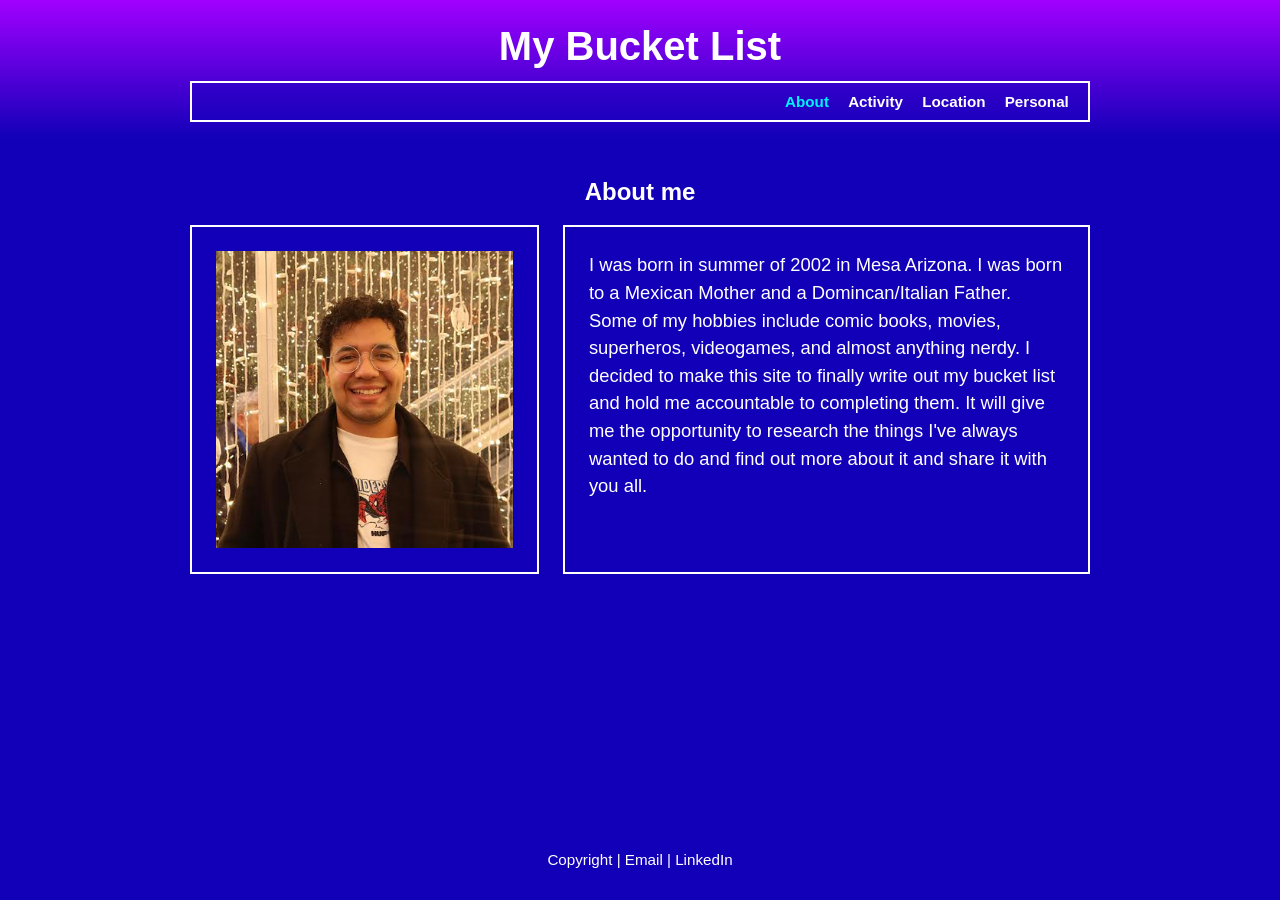
<file: index.html>
<!DOCTYPE html>
<html lang="en">
<head>
    <!-- Google tag (gtag.js) -->
    <script async src="https://www.googletagmanager.com/gtag/js?id=G-BRTGH0LW6L"></script>
    <script>
        window.dataLayer = window.dataLayer || [];
        function gtag(){dataLayer.push(arguments);}
        gtag('js', new Date());

        gtag('config', 'G-BRTGH0LW6L');
    </script>

    <meta charset="UTF-8">
    <meta name="viewport" content="width=device-width, initial-scale=1.0">
    <meta name="description" content="About page for my personal bucket list website showcasing my background and interests.">
    <meta name="author" content="Abram Lamboglia">
    <title>My Bucket List - About</title>
    <link rel="stylesheet" href="style.css">
</head>
<body>

    <header>
        <h1>My Bucket List</h1>
        <nav>
            <ul>
                <li><a href="index.html" class="active">About</a></li>
                <li><a href="activity.html">Activity</a></li>
                <li><a href="location.html">Location</a></li>
                <li><a href="personal.html">Personal</a></li>
            </ul>
        </nav>
    </header>

    <main>

        <section class="item-container">
            <h3>About me</h3>
            <div class="content-grid">
                <div class="media-box">
                    <img src="Personal Photo.png" alt="Personal photo">                
                </div>
                <div class="description-box">
                    <p>I was born in summer of 2002 in Mesa Arizona. I was born to a Mexican Mother and a Domincan/Italian Father. Some of my hobbies include comic books, movies, superheros, videogames, and almost anything nerdy. I decided to make this site to finally write out my bucket list and hold me accountable to completing them. It will give me the opportunity to research the things I've always wanted to do and find out more about it and share it with you all.</p>
                </div>
            </div>
        </section>
    </main>

    <footer>
        <p>Copyright | <a href="mailto:alambogl@asu.edu">Email</a> | <a href="https://www.linkedin.com/in/abram-lamboglia-b95251288/?isSelfProfile=true" target="_blank" rel="noopener noreferrer">LinkedIn</a></p>
    </footer>

</body>
</html>
</file>
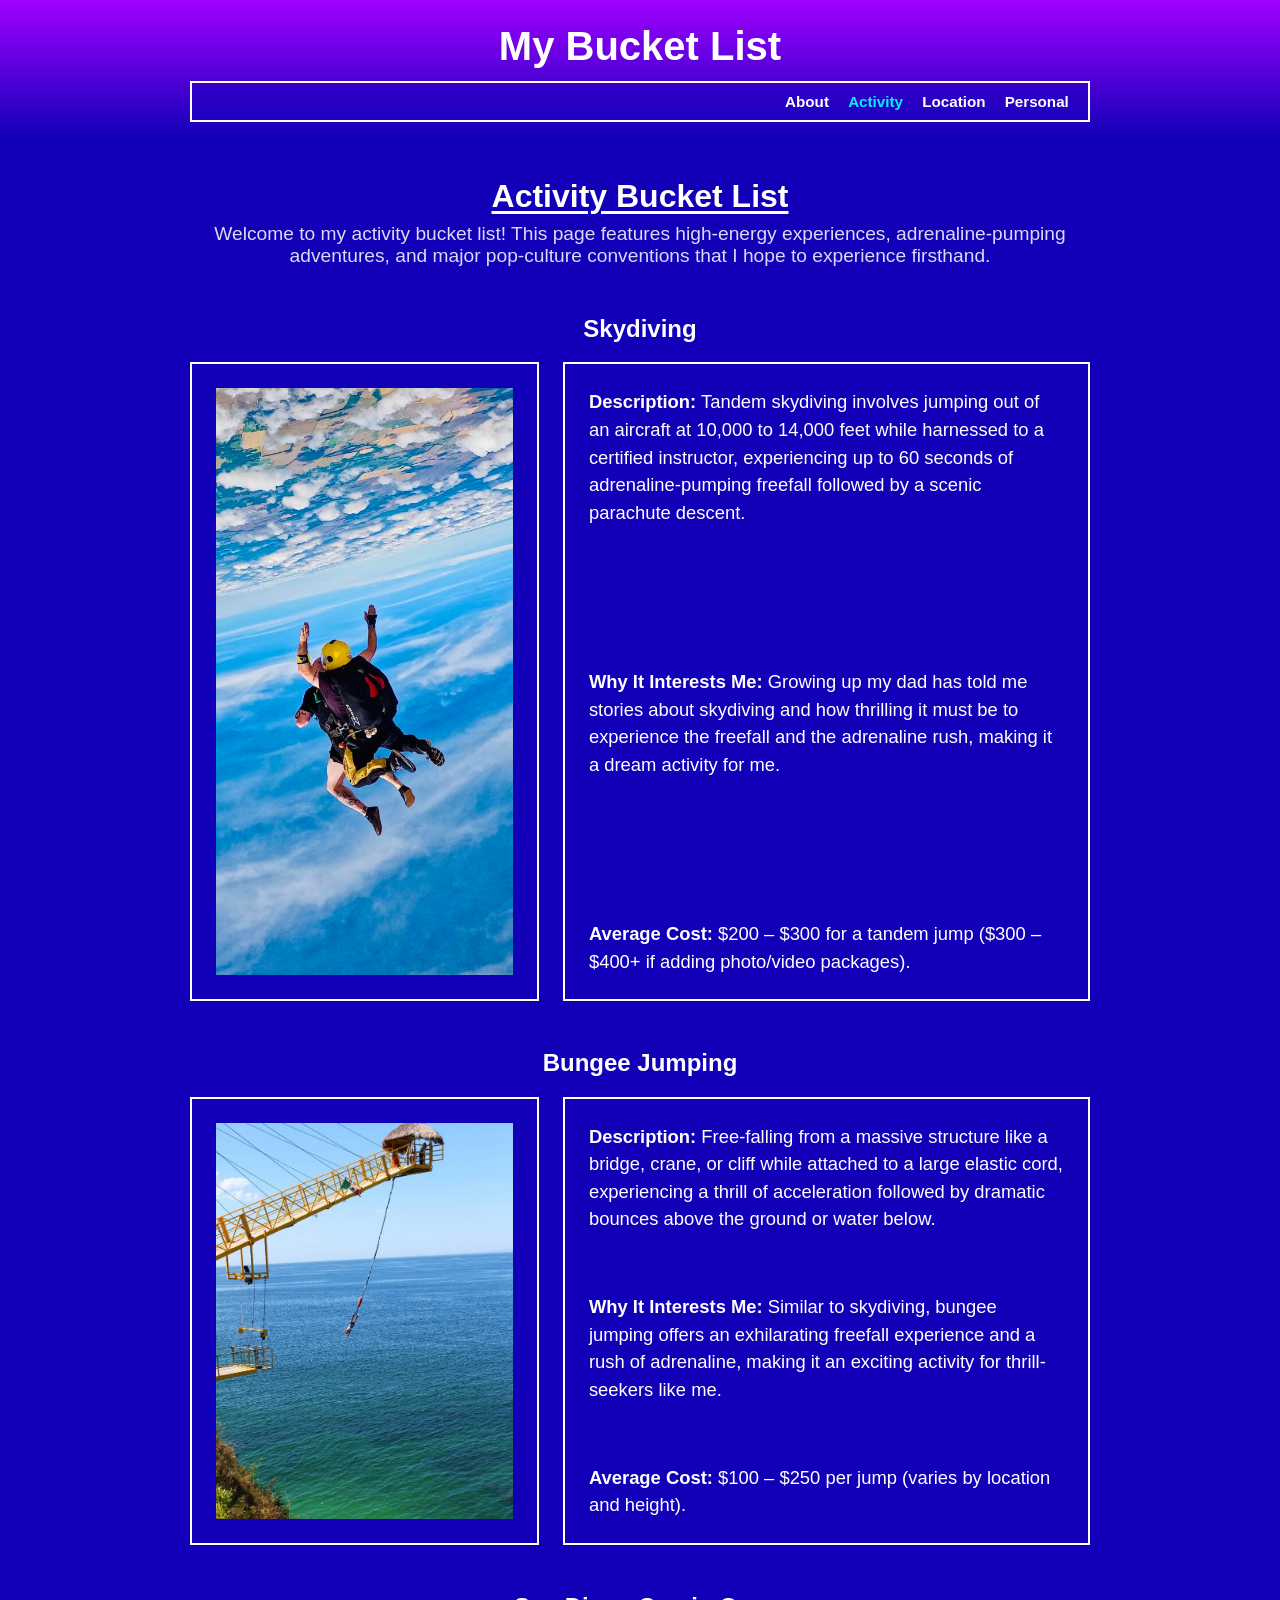
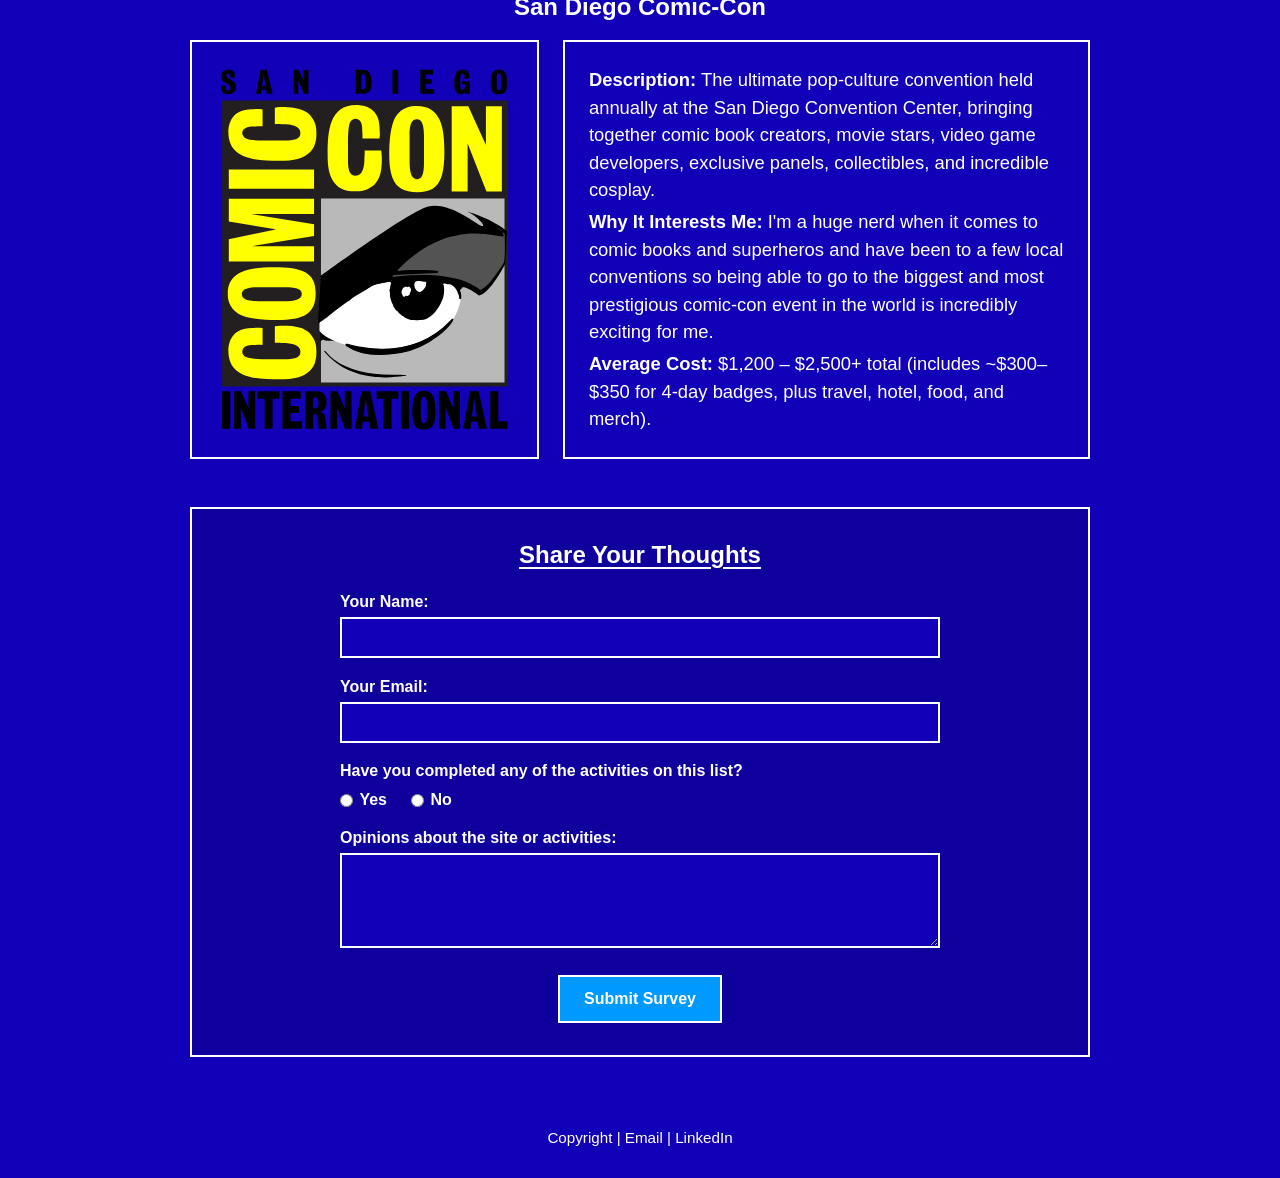
<file: activity.html>
<!DOCTYPE html>
<html lang="en">
<head>
    <!-- Google tag (gtag.js) -->
    <script async src="https://www.googletagmanager.com/gtag/js?id=G-BRTGH0LW6L"></script>
    <script>
        window.dataLayer = window.dataLayer || [];
        function gtag(){dataLayer.push(arguments);}
        gtag('js', new Date());

        gtag('config', 'G-BRTGH0LW6L');
    </script>
    
    <meta charset="UTF-8">
    <meta name="viewport" content="width=device-width, initial-scale=1.0">
    <meta name="description" content="Explore my activity bucket list featuring skydiving, bungee jumping, and San Diego Comic-Con.">
    <meta name="author" content="Abram Lamboglia">
    <title>My Bucket List - Activity</title>
    <link rel="stylesheet" href="style.css">
</head>
<body>

    <header>
        <h1>My Bucket List</h1>
        <nav>
            <ul>
                <li><a href="index.html">About</a></li>
                <li><a href="activity.html" class="active">Activity</a></li>
                <li><a href="location.html">Location</a></li>
                <li><a href="personal.html">Personal</a></li>
            </ul>
        </nav>
    </header>

    <main>
        <div class="intro">
            <h2>Activity Bucket List</h2>
            <p>Welcome to my activity bucket list! This page features high-energy experiences, adrenaline-pumping adventures, and major pop-culture conventions that I hope to experience firsthand.</p>
        </div>

        <!-- Activity 1: Skydiving -->
        <section class="item-container" style="margin-bottom: 3rem;">
            <h3>Skydiving</h3>
            <div class="content-grid">
                <div class="media-box">
                    <img src="skydiving.jpeg" alt="Tandem skydiving in the sky">
                </div>
                <div class="description-box">
                    <div>
                        <p><strong>Description:</strong> Tandem skydiving involves jumping out of an aircraft at 10,000 to 14,000 feet while harnessed to a certified instructor, experiencing up to 60 seconds of adrenaline-pumping freefall followed by a scenic parachute descent.</p>
                    </div>
                    <div>
                        <p><strong>Why It Interests Me:</strong> Growing up my dad has told me stories about skydiving and how thrilling it must be to experience the freefall and the adrenaline rush, making it a dream activity for me.</p>
                    </div>
                    <div>
                        <p><strong>Average Cost:</strong> $200 – $300 for a tandem jump ($300 – $400+ if adding photo/video packages).</p>
                    </div>
                </div>
            </div>
        </section>

        <!-- Activity 2: Bungee Jumping -->
        <section class="item-container" style="margin-bottom: 3rem;">
            <h3>Bungee Jumping</h3>
            <div class="content-grid">
                <div class="media-box">
                    <img src="bungeejumping.webp" alt="Bungee jumping off a platform over the ocean">
                </div>
                <div class="description-box">
                    <div>
                        <p><strong>Description:</strong> Free-falling from a massive structure like a bridge, crane, or cliff while attached to a large elastic cord, experiencing a thrill of acceleration followed by dramatic bounces above the ground or water below.</p>
                    </div>
                    <div>
                        <p><strong>Why It Interests Me:</strong> Similar to skydiving, bungee jumping offers an exhilarating freefall experience and a rush of adrenaline, making it an exciting activity for thrill-seekers like me.</p>
                    </div>
                    <div>
                        <p><strong>Average Cost:</strong> $100 – $250 per jump (varies by location and height).</p>
                    </div>
                </div>
            </div>
        </section>

        <!-- Activity 3: San Diego Comic-Con -->
        <section class="item-container" style="margin-bottom: 3rem;">
            <h3>San Diego Comic-Con</h3>
            <div class="content-grid">
                <div class="media-box">
                    <img src="comic con.svg" alt="San Diego Comic-Con International logo">
                </div>
                <div class="description-box">
                    <div>
                        <p><strong>Description:</strong> The ultimate pop-culture convention held annually at the San Diego Convention Center, bringing together comic book creators, movie stars, video game developers, exclusive panels, collectibles, and incredible cosplay.</p>
                    </div>
                    <div>
                        <p><strong>Why It Interests Me:</strong> I'm a huge nerd when it comes to comic books and superheros and have been to a few local conventions so being able to go to the biggest and most prestigious comic-con event in the world is incredibly exciting for me.</p>
                    </div>
                    <div>
                        <p><strong>Average Cost:</strong> $1,200 – $2,500+ total (includes ~$300–$350 for 4-day badges, plus travel, hotel, food, and merch).</p>
                    </div>
                </div>
            </div>
        </section>

        <!-- Survey Section -->
        <section class="survey-section">
            <h3>Share Your Thoughts</h3>
            <form class="survey-form" action="#" method="POST">

                <div class="form-group">
                    <label for="name">Your Name:</label>
                    <input type="text" id="name" name="name" required> 
                </div>

                <div class="form-group">
                    <label for="email">Your Email:</label>
                    <input type="email" id="email" name="email" required> 
                </div>

                <div class="form-group">
                    <label>Have you completed any of the activities on this list?</label>
                    <div class="radio-group">
                        <label class="radio-option">
                            <input type="radio" name="completed" value="yes" required> Yes
                        </label>
                        <label class="radio-option">
                            <input type="radio" name="completed" value="no"> No
                        </label>
                    </div>
                </div>

                <div class="form-group">
                    <label for="opinions">Opinions about the site or activities:</label>
                    <textarea id="opinions" name="opinions" rows="4"></textarea>
                </div>

                <button type="submit" class="submit-btn">Submit Survey</button>
            </form>
        </section>
    </main>

    <footer>
        <p>Copyright | <a href="mailto:alambogl@asu.edu">Email</a> | <a href="https://www.linkedin.com/in/abram-lamboglia-b95251288/?isSelfProfile=true" target="_blank" rel="noopener noreferrer">LinkedIn</a></p>
    </footer>

</body>
</html>
</file>
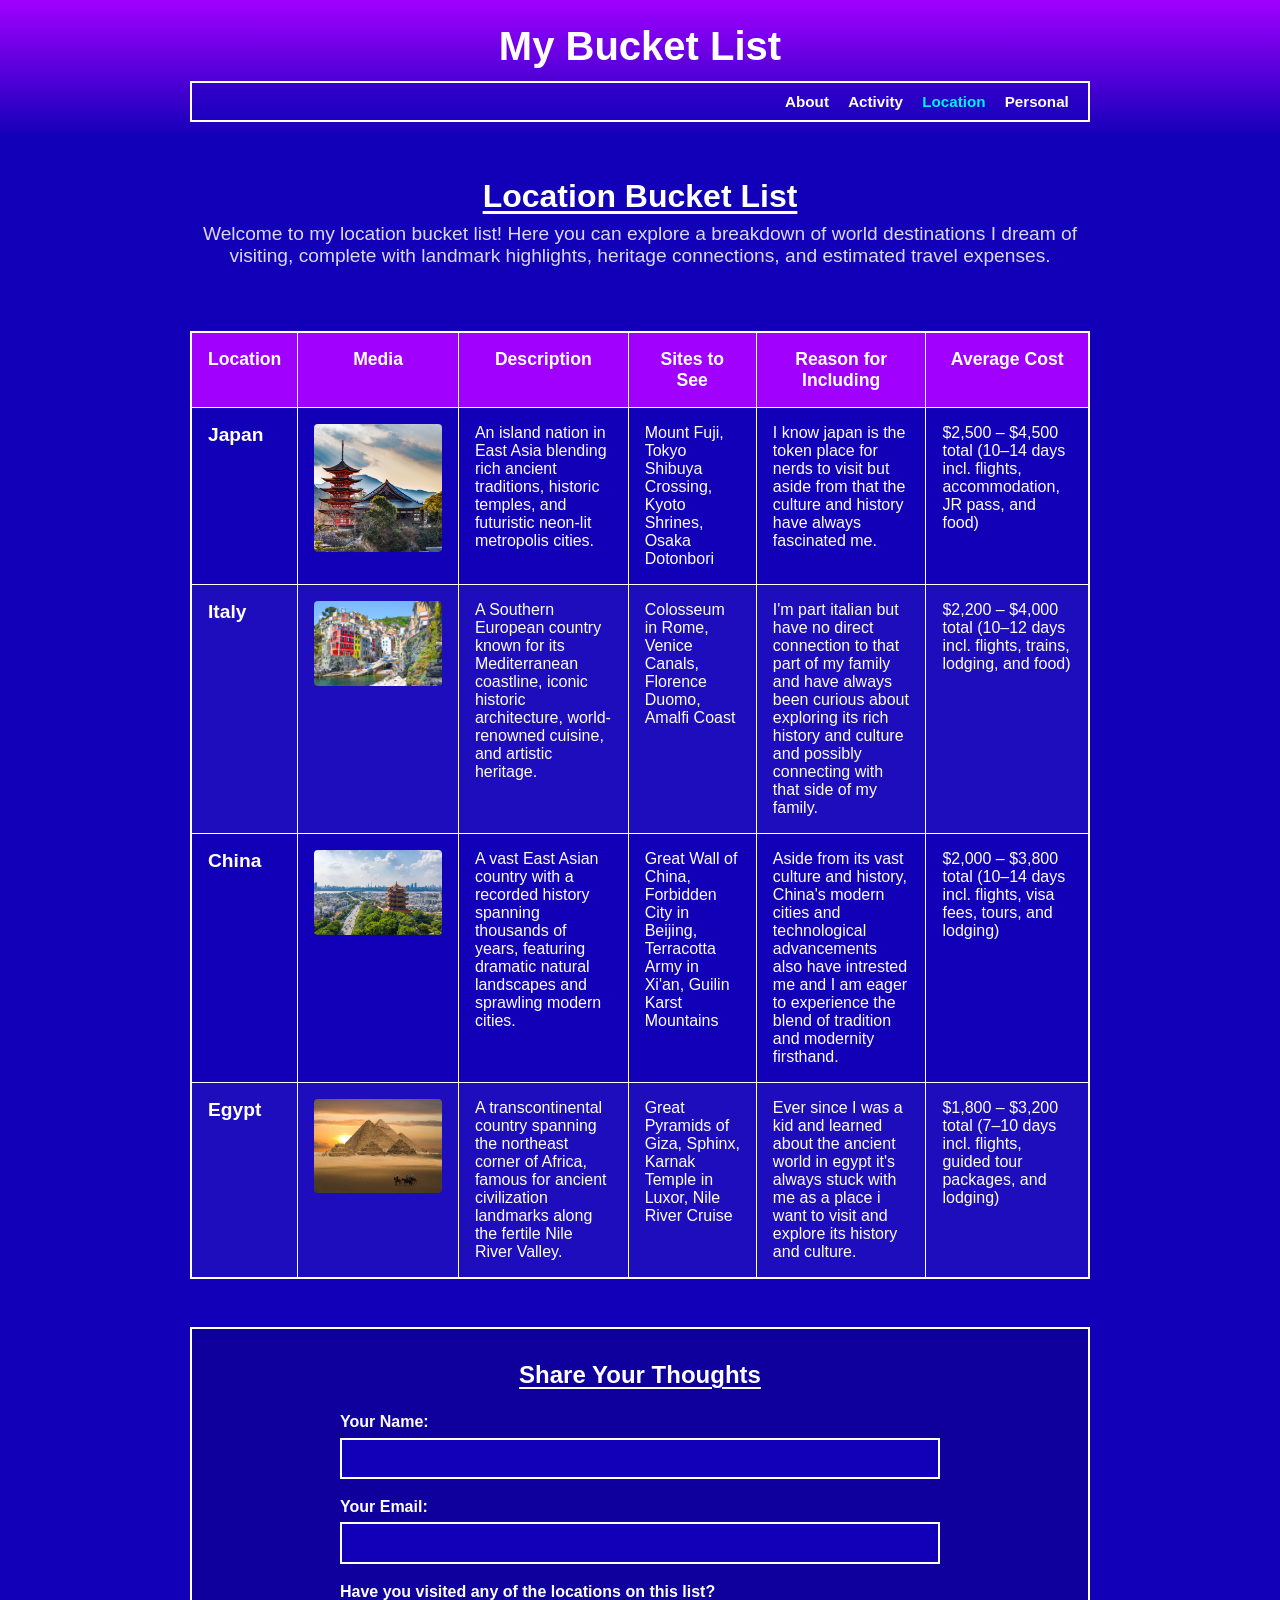
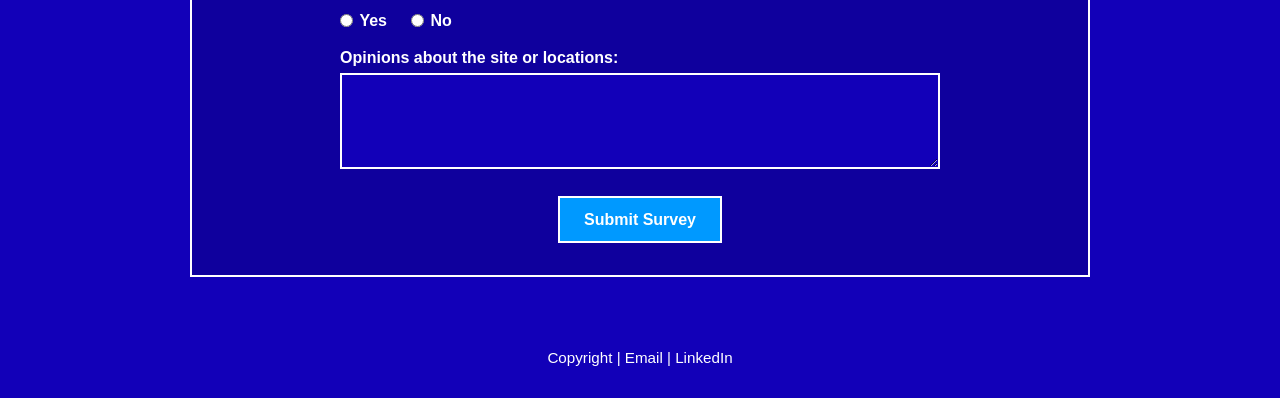
<file: location.html>
<!DOCTYPE html>
<html lang="en">
<head>
    <!-- Google tag (gtag.js) -->
    <script async src="https://www.googletagmanager.com/gtag/js?id=G-BRTGH0LW6L"></script>
    <script>
        window.dataLayer = window.dataLayer || [];
        function gtag(){dataLayer.push(arguments);}
        gtag('js', new Date());

        gtag('config', 'G-BRTGH0LW6L');
    </script>
    
    <meta charset="UTF-8">
    <meta name="viewport" content="width=device-width, initial-scale=1.0">
    <meta name="description" content="Discover my top location destinations including Japan, Italy, China, and Egypt.">
    <meta name="author" content="Abram Lamboglia">
    <title>My Bucket List - Location</title>
    <link rel="stylesheet" href="style.css">
</head>
<body>

    <header>
        <h1>My Bucket List</h1>
        <nav>
            <ul>
                <li><a href="index.html">About</a></li>
                <li><a href="activity.html">Activity</a></li>
                <li><a href="location.html" class="active">Location</a></li>
                <li><a href="personal.html">Personal</a></li>
            </ul>
        </nav>
    </header>

    <main>
        <div class="intro">
            <h2>Location Bucket List</h2>
            <p>Welcome to my location bucket list! Here you can explore a breakdown of world destinations I dream of visiting, complete with landmark highlights, heritage connections, and estimated travel expenses.</p>
        </div>

        <!-- Location Table Section -->
        <section class="table-container" style="margin-bottom: 3rem;">
            <div class="table-wrapper">
                <table class="location-table">
                    <thead>
                        <tr>
                            <th>Location</th>
                            <th>Media</th>
                            <th>Description</th>
                            <th>Sites to See</th>
                            <th>Reason for Including</th>
                            <th>Average Cost</th>
                        </tr>
                    </thead>
                    <tbody>
                        <!-- Japan -->
                        <tr>
                            <td class="location-name">Japan</td>
                            <td class="media-cell">
                                <img src="japan.jpg" alt="Pagoda and temple in Japan" class="location-img">
                            </td>
                            <td>An island nation in East Asia blending rich ancient traditions, historic temples, and futuristic neon-lit metropolis cities.</td>
                            <td>Mount Fuji, Tokyo Shibuya Crossing, Kyoto Shrines, Osaka Dotonbori</td>
                            <td>I know japan is the token place for nerds to visit but aside from that the culture and history have always fascinated me.</td>
                            <td>$2,500 – $4,500 total (10–14 days incl. flights, accommodation, JR pass, and food)</td>
                        </tr>

                        <!-- Italy -->
                        <tr>
                            <td class="location-name">Italy</td>
                            <td class="media-cell">
                                <img src="italy.jpg" alt="Colorful coastal village in Italy" class="location-img">
                            </td>
                            <td>A Southern European country known for its Mediterranean coastline, iconic historic architecture, world-renowned cuisine, and artistic heritage.</td>
                            <td>Colosseum in Rome, Venice Canals, Florence Duomo, Amalfi Coast</td>
                            <td>I'm part italian but have no direct connection to that part of my family and have always been curious about exploring its rich history and culture and possibly connecting with that side of my family.</td>
                            <td>$2,200 – $4,000 total (10–12 days incl. flights, trains, lodging, and food)</td>
                        </tr>

                        <!-- China -->
                        <tr>
                            <td class="location-name">China</td>
                            <td class="media-cell">
                                <img src="china.jpg" alt="Historic pagoda overlooking modern skyline in China" class="location-img">
                            </td>
                            <td>A vast East Asian country with a recorded history spanning thousands of years, featuring dramatic natural landscapes and sprawling modern cities.</td>
                            <td>Great Wall of China, Forbidden City in Beijing, Terracotta Army in Xi'an, Guilin Karst Mountains</td>
                            <td>Aside from its vast culture and history, China's modern cities and technological advancements also have intrested me and I am eager to experience the blend of tradition and modernity firsthand.</td>
                            <td>$2,000 – $3,800 total (10–14 days incl. flights, visa fees, tours, and lodging)</td>
                        </tr>

                        <!-- Egypt -->
                        <tr>
                            <td class="location-name">Egypt</td>
                            <td class="media-cell">
                                <img src="egypt.jpg" alt="Great Pyramids of Giza at sunset in Egypt" class="location-img">
                            </td>
                            <td>A transcontinental country spanning the northeast corner of Africa, famous for ancient civilization landmarks along the fertile Nile River Valley.</td>
                            <td>Great Pyramids of Giza, Sphinx, Karnak Temple in Luxor, Nile River Cruise</td>
                            <td>Ever since I was a kid and learned about the ancient world in egypt it's always stuck with me as a place i want to visit and explore its history and culture.</td>
                            <td>$1,800 – $3,200 total (7–10 days incl. flights, guided tour packages, and lodging)</td>
                        </tr>
                    </tbody>
                </table>
            </div>
        </section>

        <!-- Survey Section -->
        <section class="survey-section">
            <h3>Share Your Thoughts</h3>
            <form class="survey-form" action="#" method="POST">

                <div class="form-group">
                    <label for="name">Your Name:</label>
                    <input type="text" id="name" name="name" required> 
                </div>

                <div class="form-group">
                    <label for="email">Your Email:</label>
                    <input type="email" id="email" name="email" required> 
                </div>

                <div class="form-group">
                    <label>Have you visited any of the locations on this list?</label>
                    <div class="radio-group">
                        <label class="radio-option">
                            <input type="radio" name="completed" value="yes" required> Yes
                        </label>
                        <label class="radio-option">
                            <input type="radio" name="completed" value="no"> No
                        </label>
                    </div>
                </div>

                <div class="form-group">
                    <label for="opinions">Opinions about the site or locations:</label>
                    <textarea id="opinions" name="opinions" rows="4"></textarea>
                </div>

                <button type="submit" class="submit-btn">Submit Survey</button>
            </form>
        </section>
    </main>

    <footer>
        <p>Copyright | <a href="mailto:alambogl@asu.edu">Email</a> | <a href="https://www.linkedin.com/in/abram-lamboglia-b95251288/?isSelfProfile=true" target="_blank" rel="noopener noreferrer">LinkedIn</a></p>
    </footer>

</body>
</html>
</file>
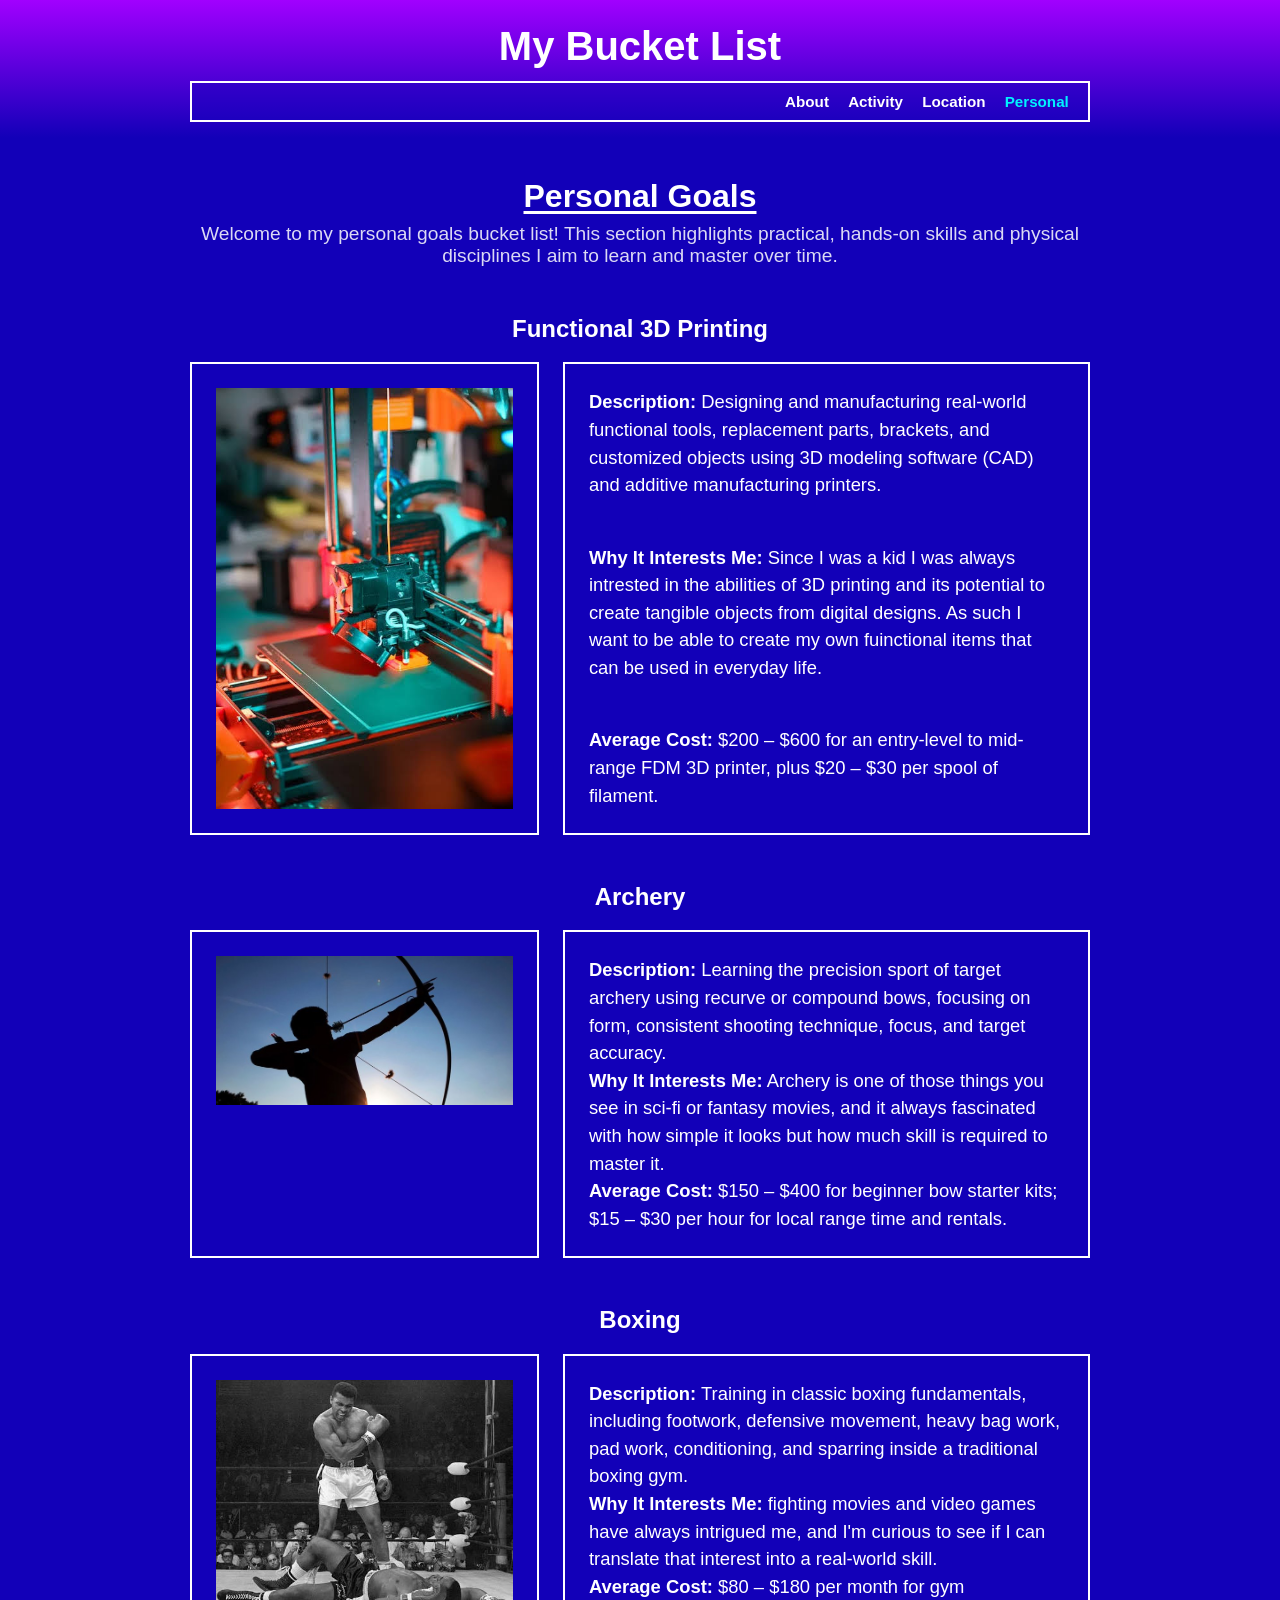
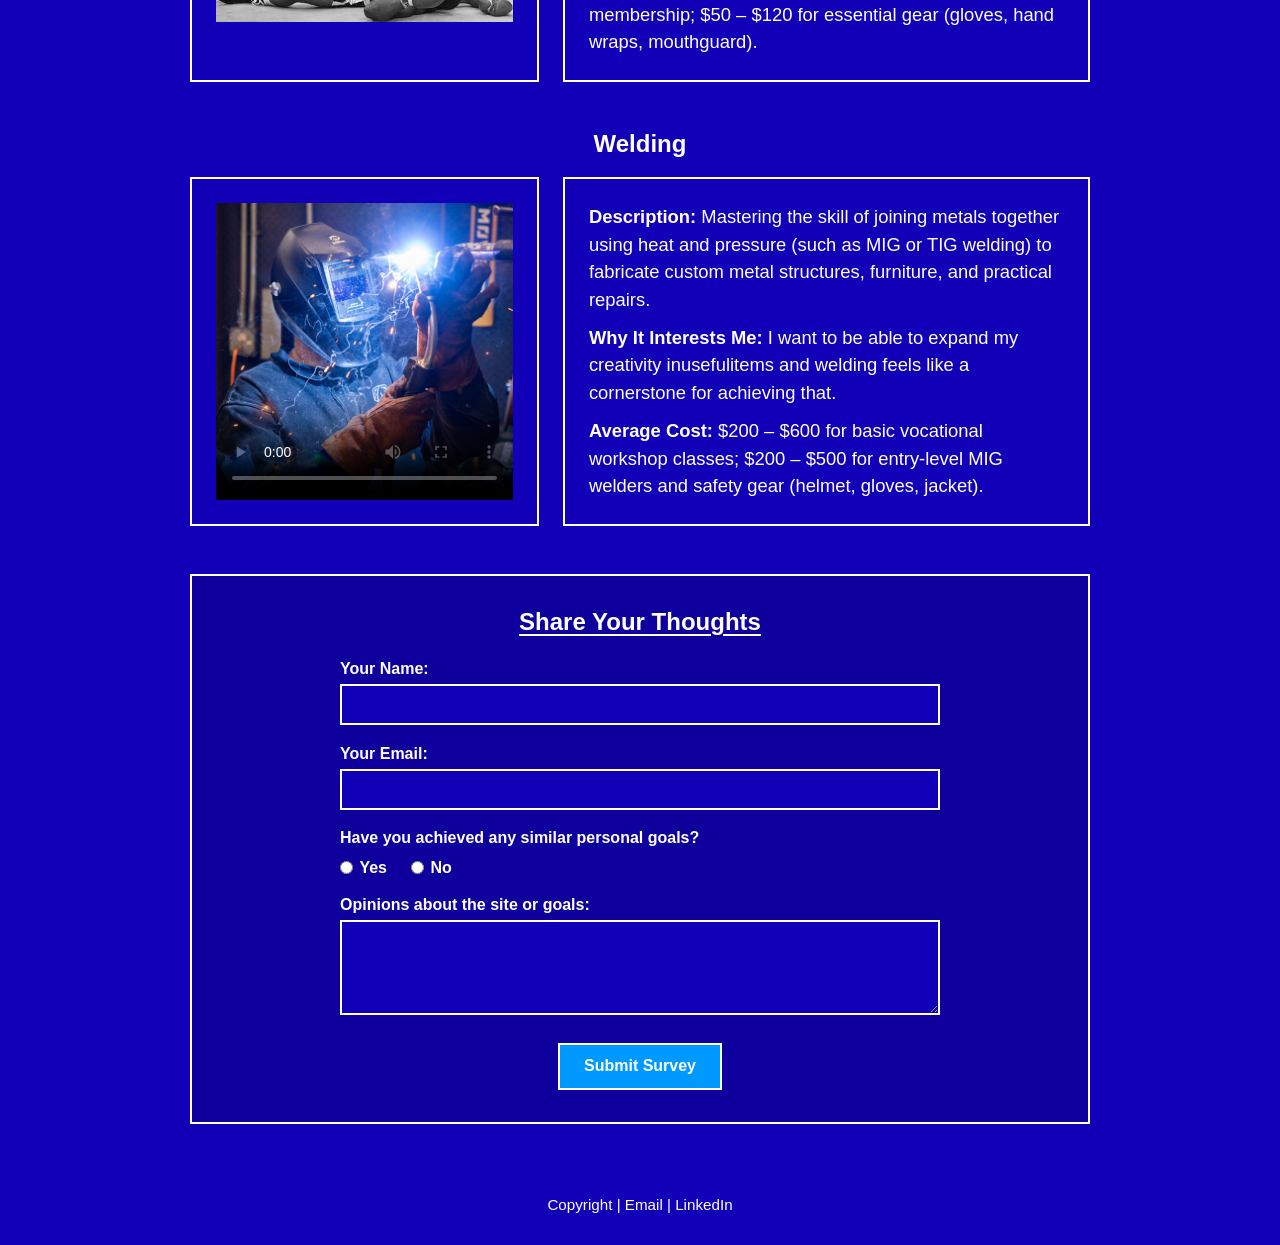
<file: personal.html>
<!DOCTYPE html>
<html lang="en">
<head>
    <!-- Google tag (gtag.js) -->
    <script async src="https://www.googletagmanager.com/gtag/js?id=G-BRTGH0LW6L"></script>
    <script>
        window.dataLayer = window.dataLayer || [];
        function gtag(){dataLayer.push(arguments);}
        gtag('js', new Date());

        gtag('config', 'G-BRTGH0LW6L');
    </script>
    
    <meta charset="UTF-8">
    <meta name="viewport" content="width=device-width, initial-scale=1.0">
    <meta name="description" content="Personal skills and hands-on goals bucket list including 3D printing, archery, boxing, and welding.">
    <meta name="author" content="Abram Lamboglia">
    <title>My Bucket List - Personal</title>
    <link rel="stylesheet" href="style.css">
</head>
<body>

    <header>
        <h1>My Bucket List</h1>
        <nav>
            <ul>
                <li><a href="index.html">About</a></li>
                <li><a href="activity.html">Activity</a></li>
                <li><a href="location.html">Location</a></li>
                <li><a href="personal.html" class="active">Personal</a></li>
            </ul>
        </nav>
    </header>

    <main>
        <div class="intro">
            <h2>Personal Goals</h2>
            <p>Welcome to my personal goals bucket list! This section highlights practical, hands-on skills and physical disciplines I aim to learn and master over time.</p>
        </div>

        <!-- Goal 1: Functional 3D Printing -->
        <section class="item-container" style="margin-bottom: 3rem;">
            <h3>Functional 3D Printing</h3>
            <div class="content-grid">
                <div class="media-box">
                    <img src="3dprinting.jpg" alt="3D printer creating a functional part">
                </div>
                <div class="description-box">
                    <div>
                        <p><strong>Description:</strong> Designing and manufacturing real-world functional tools, replacement parts, brackets, and customized objects using 3D modeling software (CAD) and additive manufacturing printers.</p>
                    </div>
                    <div>
                        <p><strong>Why It Interests Me:</strong> Since I was a kid I was always intrested in the abilities of 3D printing and its potential to create tangible objects from digital designs. As such I want to be able to create my own fuinctional items that can be used in everyday life.</p>
                    </div>
                    <div>
                        <p><strong>Average Cost:</strong> $200 – $600 for an entry-level to mid-range FDM 3D printer, plus $20 – $30 per spool of filament.</p>
                    </div>
                </div>
            </div>
        </section>

        <!-- Goal 2: Archery -->
        <section class="item-container" style="margin-bottom: 3rem;">
            <h3>Archery</h3>
            <div class="content-grid">
                <div class="media-box">
                    <img src="archery.jpg" alt="Silhouette of an archer taking aim with a bow">
                </div>
                <div class="description-box">
                    <div>
                        <p><strong>Description:</strong> Learning the precision sport of target archery using recurve or compound bows, focusing on form, consistent shooting technique, focus, and target accuracy.</p>
                    </div>
                    <div>
                        <p><strong>Why It Interests Me:</strong> Archery is one of those things you see in sci-fi or fantasy movies, and it always fascinated with how simple it looks but how much skill is required to master it.</p>
                    </div>
                    <div>
                        <p><strong>Average Cost:</strong> $150 – $400 for beginner bow starter kits; $15 – $30 per hour for local range time and rentals.</p>
                    </div>
                </div>
            </div>
        </section>

        <!-- Goal 3: Boxing -->
        <section class="item-container" style="margin-bottom: 3rem;">
            <h3>Boxing</h3>
            <div class="content-grid">
                <div class="media-box">
                    <img src="boxing.jpg" alt="Classic Muhammad Ali boxing match photo">
                </div>
                <div class="description-box">
                    <div>
                        <p><strong>Description:</strong> Training in classic boxing fundamentals, including footwork, defensive movement, heavy bag work, pad work, conditioning, and sparring inside a traditional boxing gym.</p>
                    </div>
                    <div>
                        <p><strong>Why It Interests Me:</strong> fighting movies and video games have always intrigued me, and I'm curious to see if I can translate that interest into a real-world skill.</p>
                    </div>
                    <div>
                        <p><strong>Average Cost:</strong> $80 – $180 per month for gym membership; $50 – $120 for essential gear (gloves, hand wraps, mouthguard).</p>
                    </div>
                </div>
            </div>
        </section>

        <!-- Goal 4: Welding -->
        <section class="item-container" style="margin-bottom: 3rem;">
            <h3>Welding</h3>
            <div class="content-grid">
                <div class="media-box">
                    <video controls poster="welding.jpg" style="width: 100%; height: auto;">
                        <source src="welding.MP4" type="video/mp4">
                        Your browser does not support the video tag.
                    </video>
                </div>
                <div class="description-box">
                    <div>
                        <p><strong>Description:</strong> Mastering the skill of joining metals together using heat and pressure (such as MIG or TIG welding) to fabricate custom metal structures, furniture, and practical repairs.</p>
                    </div>
                    <div>
                        <p><strong>Why It Interests Me:</strong> I want to be able to expand my creativity inusefulitems and welding feels like a cornerstone for achieving that.</p>
                    </div>
                    <div>
                        <p><strong>Average Cost:</strong> $200 – $600 for basic vocational workshop classes; $200 – $500 for entry-level MIG welders and safety gear (helmet, gloves, jacket).</p>
                    </div>
                </div>
            </div>
        </section>

        <!-- Survey Section -->
        <section class="survey-section">
            <h3>Share Your Thoughts</h3>
            <form class="survey-form" action="#" method="POST">

                <div class="form-group">
                    <label for="name">Your Name:</label>
                    <input type="text" id="name" name="name" required> 
                </div>

                <div class="form-group">
                    <label for="email">Your Email:</label>
                    <input type="email" id="email" name="email" required> 
                </div>

                <div class="form-group">
                    <label>Have you achieved any similar personal goals?</label>
                    <div class="radio-group">
                        <label class="radio-option">
                            <input type="radio" name="completed" value="yes" required> Yes
                        </label>
                        <label class="radio-option">
                            <input type="radio" name="completed" value="no"> No
                        </label>
                    </div>
                </div>

                <div class="form-group">
                    <label for="opinions">Opinions about the site or goals:</label>
                    <textarea id="opinions" name="opinions" rows="4"></textarea>
                </div>

                <button type="submit" class="submit-btn">Submit Survey</button>
            </form>
        </section>
    </main>

    <footer>
        <p>Copyright | <a href="mailto:alambogl@asu.edu">Email</a> | <a href="https://www.linkedin.com/in/abram-lamboglia-b95251288/?isSelfProfile=true" target="_blank" rel="noopener noreferrer">LinkedIn</a></p>
    </footer>

</body>
</html>
</file>
<file: style.css>
/* Realtime Colors Variables */
:root {
    --text: #ffffff;
    --background: #1200b8;
    --primary: #00f2ff;
    --secondary: #0099ff;
    --accent: #a100ff;
}

* {
    box-sizing: border-box;
    margin: 0;
    padding: 0;
}

body {
    background-color: var(--background);
    color: var(--text);
    font-family: Arial, Helvetica, sans-serif;
    display: flex;
    flex-direction: column;
    min-height: 100vh;
}

/* Header & Nav Structure with Accent Gradient */
header {
    text-align: center;
    padding-top: 1.5rem;
    padding-bottom: 1rem;
    background: linear-gradient(180deg, var(--accent) 0%, var(--background) 100%);
}

header h1 {
    font-size: 2.5rem;
    font-weight: bold;
    margin-bottom: 0.75rem;
    color: var(--text);
}

nav {
    border: 2px solid var(--text);
    padding: 0.6rem 1.2rem;
    width: 90%;
    max-width: 900px;
    margin: 0 auto;
    display: flex;
    justify-content: flex-end;
    background-color: rgba(18, 0, 184, 0.4);
}

nav ul {
    list-style: none;
    display: flex;
    gap: 1.2rem;
}

nav a {
    color: var(--text);
    text-decoration: none;
    font-weight: bold;
    font-size: 0.95rem;
}

nav a:hover,
nav a.active {
    color: var(--primary);
}

/* Main Content Area */
main {
    flex: 1;
    width: 90%;
    max-width: 900px;
    margin: 2.5rem auto;
    text-align: center;
}

.intro h2 {
    font-size: 2rem;
    font-weight: bold;
    color: var(--text);
    text-decoration: underline;
    text-underline-offset: 4px;
    margin-bottom: 0.5rem;
}

.intro p {
    font-size: 1.2rem;
    color: var(--text);
    opacity: 0.85;
    margin-bottom: 3rem;
}

.item-container h3 {
    font-size: 1.5rem;
    font-weight: bold;
    color: var(--text);
    margin-bottom: 1.2rem;
}
/* Table Layout Styling */
.table-wrapper {
    width: 100%;
    overflow-x: auto; /* Allows horizontal scrolling on small screens */
}

.location-table {
    width: 100%;
    border-collapse: collapse;
    border: 2px solid var(--text);
    text-align: left;
    margin-top: 1rem;
}

.location-table th, 
.location-table td {
    border: 1px solid var(--text);
    padding: 1rem;
    vertical-align: top;
}

.location-table th {
    background-color: var(--accent);
    color: var(--text);
    font-size: 1.1rem;
    font-weight: bold;
    text-align: center;
}

.location-table tr:nth-child(even) {
    background-color: rgba(255, 255, 255, 0.05);
}

.location-name {
    font-weight: bold;
    font-size: 1.2rem;
    white-space: nowrap;
}

.media-cell {
    min-width: 160px;
    text-align: center;
}

.media-cell img,
.media-cell video {
    width: 100%;
    max-width: 150px;
    height: auto;
    border-radius: 4px;
}

/* Wireframe Grid Layout */
.content-grid {
    display: flex;
    gap: 1.5rem;
}

.media-box, 
.description-box {
    border: 2px solid var(--text);
    display: flex;
    flex-direction: column;
    justify-content: left;
    align-items: left;
    text-align: left;
    min-height: 280px;
    padding: 1.5rem;
}


.media-box {
    flex: 1;
    color: var(--text);
    font-size: 1.25rem;
}

.media-box img {
    max-width: 100%;
    height: auto;
    object-fit: cover;
}

.description-box {
    flex: 1.6;
    color: var(--text);
    font-size: 1.15rem;
    line-height: 1.5;
    display: flex;
    flex-direction: column;
    justify-content: space-between; /* Pushes top, middle, and bottom content apart */
    text-align: left;
    min-height: 280px;
    padding: 1.5rem;
}

/* Survey Form Section */
.survey-section {
    border: 2px solid var(--text);
    margin-top: 3rem;
    padding: 2rem;
    text-align: left;
    background-color: rgba(0, 0, 0, 0.15);
}

.survey-section h3 {
    font-size: 1.5rem;
    font-weight: bold;
    color: var(--text);
    text-decoration: underline;
    text-underline-offset: 4px;
    margin-bottom: 1.5rem;
    text-align: center;
}

.survey-form {
    display: flex;
    flex-direction: column;
    gap: 1.2rem;
    max-width: 600px;
    margin: 0 auto;
}

.form-group {
    display: flex;
    flex-direction: column;
    gap: 0.4rem;
}

.form-group label {
    font-weight: bold;
    font-size: 1rem;
    color: var(--text);
}

.form-group input[type="text"],
.form-group input[type="email"],
.form-group textarea {
    padding: 0.6rem;
    border: 2px solid var(--text);
    background-color: var(--background);
    color: var(--text);
    font-family: inherit;
    font-size: 1rem;
}

.form-group input:focus,
.form-group textarea:focus {
    outline: none;
    border-color: var(--primary);
}

.radio-group {
    display: flex;
    gap: 1.5rem;
    margin-top: 0.3rem;
}

.radio-option {
    display: flex;
    align-items: center;
    gap: 0.4rem;
    cursor: pointer;
}

.submit-btn {
    background-color: var(--secondary);
    color: var(--text);
    border: 2px solid var(--text);
    padding: 0.8rem 1.5rem;
    font-size: 1rem;
    font-weight: bold;
    cursor: pointer;
    align-self: center;
    margin-top: 0.5rem;
    transition: background-color 0.2s ease;
}

.submit-btn:hover {
    background-color: var(--primary);
    color: #000;
}

/* Footer Styling */
footer {
    text-align: center;
    padding: 2rem 1rem;
    margin-top: auto;
    font-size: 0.95rem;
    color: var(--text);
}

footer a {
    color: var(--text);
    text-decoration: none;
}

footer a:hover {
    color: var(--primary);
}

/* Responsive Viewports */
@media (max-width: 768px) {
    nav {
        justify-content: center;
    }

    nav ul {
        flex-wrap: wrap;
        justify-content: center;
        gap: 0.8rem;
    }

    .content-grid {
        flex-direction: column;
    }

    .media-box, 
    .description-box {
        min-height: 180px;
    }
}
</file>
